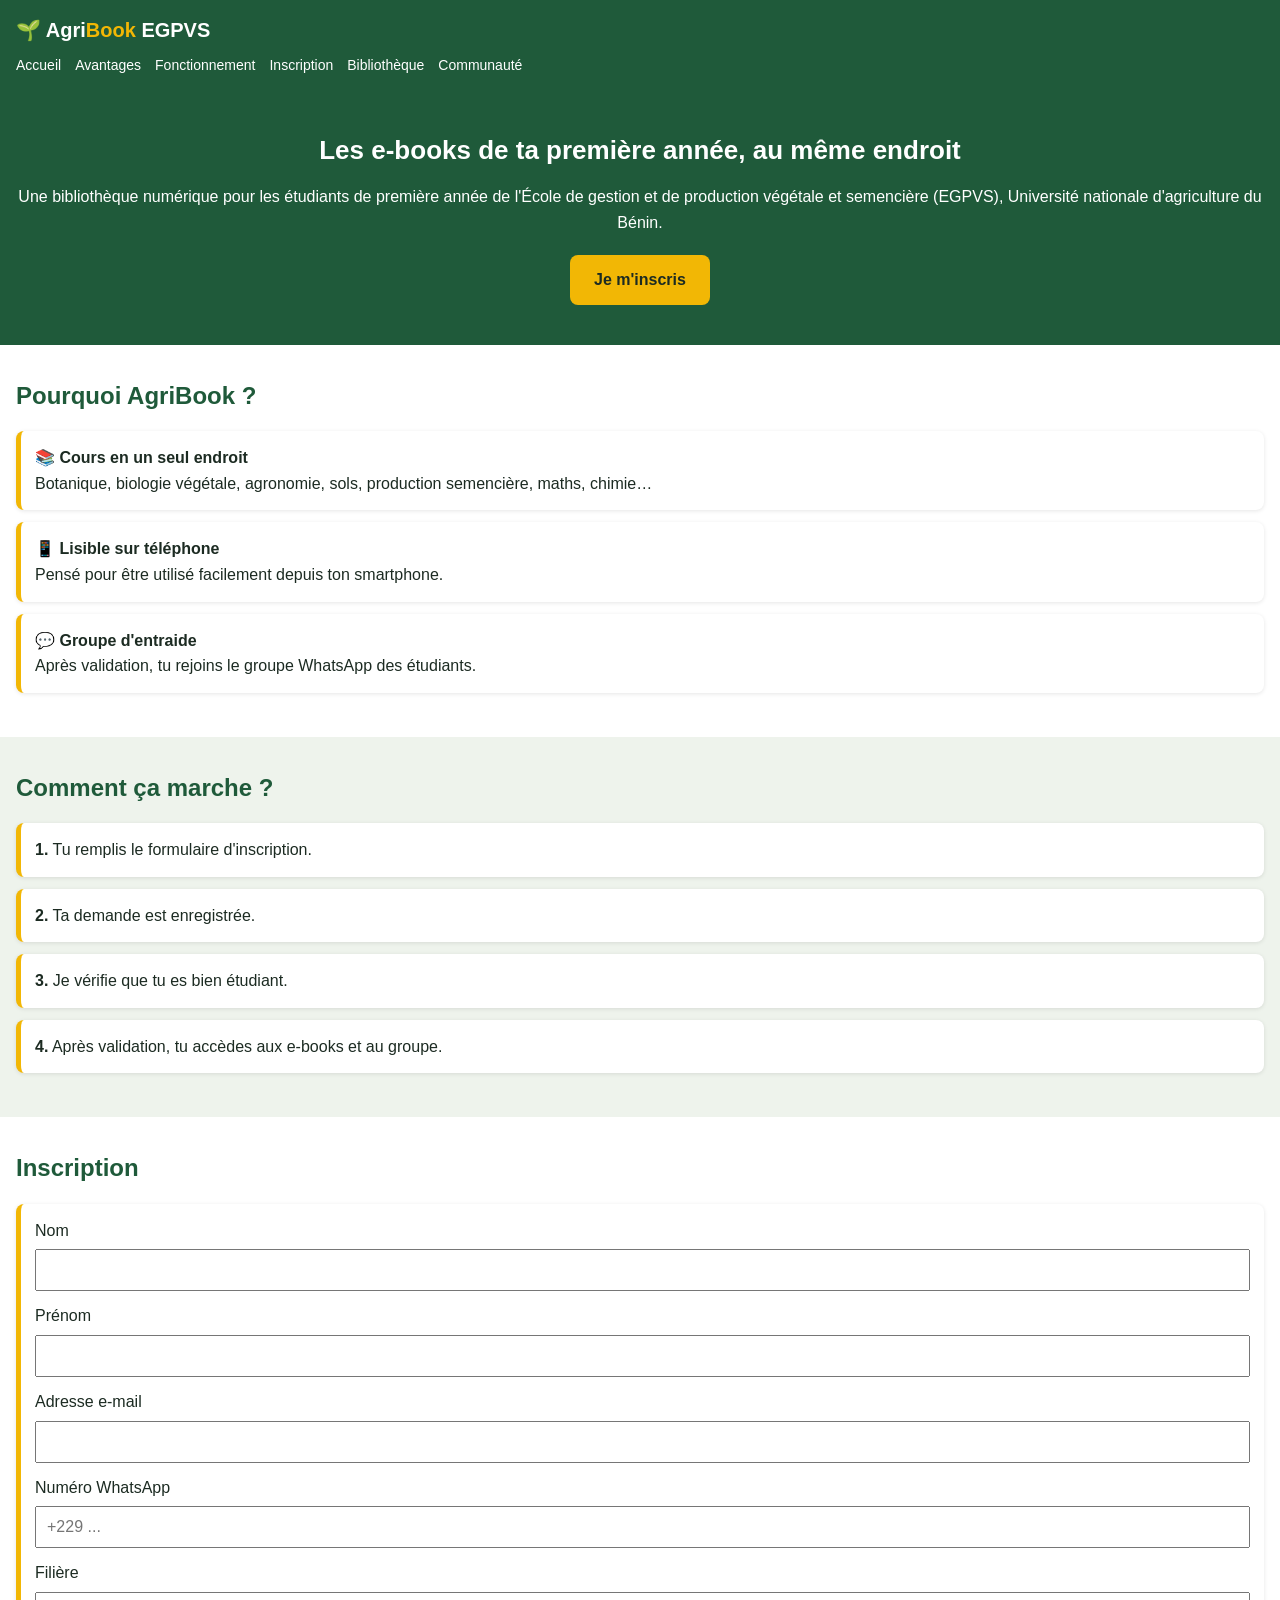
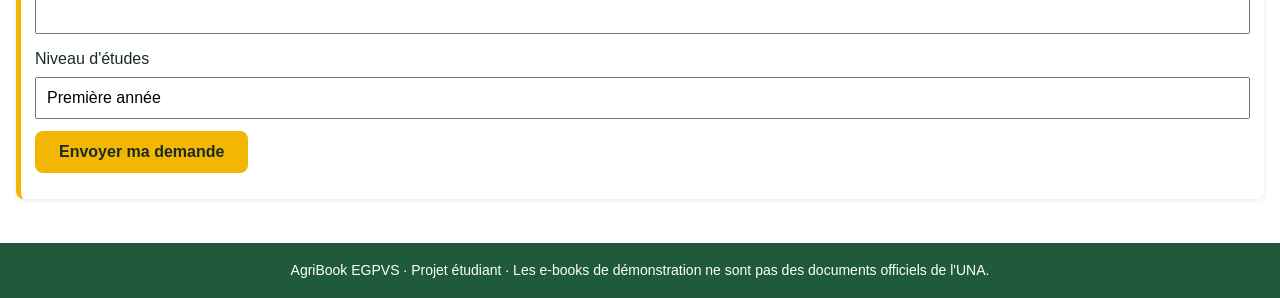
<file: index.html>
<!DOCTYPE html>
<html lang="fr">
<head>
<meta charset="UTF-8">
<meta name="viewport" content="width=device-width, initial-scale=1">
<title>AgriBook EGPVS</title>
<link rel="stylesheet" href="style.css">
<style>
.champ{width:100%;padding:10px;margin:6px 0 12px;font-size:16px}
#message{margin-top:12px;font-weight:bold}
</style>
</head>
<body>

<header>
  <div class="logo">🌱 Agri<span>Book</span> EGPVS</div>
  <nav>
    <a href="#accueil">Accueil</a>
    <a href="#avantages">Avantages</a>
    <a href="#fonctionnement">Fonctionnement</a>
    <a href="#inscription">Inscription</a>
    <a href="bibliotheque.html">Bibliothèque</a>
    <a href="communaute.html">Communauté</a>
  </nav>
</header>

<div class="hero" id="accueil">
  <h1>Les e-books de ta première année, au même endroit</h1>
  <p>Une bibliothèque numérique pour les étudiants de première année de l'École de gestion et de production végétale et semencière (EGPVS), Université nationale d'agriculture du Bénin.</p>
  <a class="btn" href="#inscription">Je m'inscris</a>
</div>

<section id="avantages">
  <h2>Pourquoi AgriBook ?</h2>
  <div class="carte"><b>📚 Cours en un seul endroit</b><br>Botanique, biologie végétale, agronomie, sols, production semencière, maths, chimie…</div>
  <div class="carte"><b>📱 Lisible sur téléphone</b><br>Pensé pour être utilisé facilement depuis ton smartphone.</div>
  <div class="carte"><b>💬 Groupe d'entraide</b><br>Après validation, tu rejoins le groupe WhatsApp des étudiants.</div>
</section>

<section class="clair" id="fonctionnement">
  <h2>Comment ça marche ?</h2>
  <div class="carte"><b>1.</b> Tu remplis le formulaire d'inscription.</div>
  <div class="carte"><b>2.</b> Ta demande est enregistrée.</div>
  <div class="carte"><b>3.</b> Je vérifie que tu es bien étudiant.</div>
  <div class="carte"><b>4.</b> Après validation, tu accèdes aux e-books et au groupe.</div>
</section>

<section id="inscription">
  <h2>Inscription</h2>
  <form id="formulaire">
    <div class="carte">
      <label>Nom<br><input class="champ" type="text" id="nom" maxlength="100" required></label>
      <label>Prénom<br><input class="champ" type="text" id="prenom" maxlength="100" required></label>
      <label>Adresse e-mail<br><input class="champ" type="email" id="email" maxlength="200" required></label>
      <label>Numéro WhatsApp<br><input class="champ" type="tel" id="tel" maxlength="30" placeholder="+229 ..." required></label>
      <label>Filière<br><input class="champ" type="text" id="filiere" maxlength="150" required></label>
      <label>Niveau d'études<br><input class="champ" type="text" id="niveau" maxlength="100" value="Première année" required></label>
      <button class="btn" type="submit" id="envoi">Envoyer ma demande</button>
      <p id="message"></p>
    </div>
  </form>
</section>

<footer>AgriBook EGPVS · Projet étudiant · Les e-books de démonstration ne sont pas des documents officiels de l'UNA.</footer>

<script>
var SUPABASE_URL = "https://akseuarcfbpsqptiluum.supabase.co";
var SUPABASE_KEY = "sb_publishable_T2b-CGqwrIg67wSlm8fmpg_bQgdGb6V";
var NUMERO = "2290148549637";

var form = document.getElementById("formulaire");
var msg = document.getElementById("message");
var bouton = document.getElementById("envoi");

form.addEventListener("submit", async function(e){
  e.preventDefault();
  msg.style.color = "#1c2b22";
  msg.textContent = "Envoi en cours...";
  bouton.disabled = true;

  var donnees = {
    nom: document.getElementById("nom").value.trim(),
    prenom: document.getElementById("prenom").value.trim(),
    email: document.getElementById("email").value.trim(),
    whatsapp: document.getElementById("tel").value.trim(),
    filiere: document.getElementById("filiere").value.trim(),
    niveau: document.getElementById("niveau").value.trim()
  };

  try {
    var rep = await fetch(SUPABASE_URL + "/rest/v1/inscriptions", {
      method: "POST",
      headers: {
        "apikey": SUPABASE_KEY,
        "Content-Type": "application/json",
        "Prefer": "return=minimal"
      },
      body: JSON.stringify(donnees)
    });

    if (rep.ok) {
      form.reset();
      document.getElementById("niveau").value = "Première année";
      msg.style.color = "#1F5A3A";
      msg.innerHTML = "✅ Ta demande est enregistrée. Elle sera vérifiée avant validation.<br><br>" +
        '<a class="btn" target="_blank" href="https://wa.me/' + NUMERO + "?text=" +
        encodeURIComponent("Bonjour, je viens de faire ma demande d'inscription sur AgriBook EGPVS (" + donnees.prenom + " " + donnees.nom + ").") +
        '">Prévenir l\'administrateur sur WhatsApp</a>';
    } else {
      msg.style.color = "#b00020";
      msg.textContent = "❌ La demande n'a pas pu être enregistrée (code " + rep.status + "). Réessaie plus tard.";
    }
  } catch (err) {
    msg.style.color = "#b00020";
    msg.textContent = "❌ Pas de connexion. Vérifie ton Internet et réessaie.";
  }
  bouton.disabled = false;
});
</script>

</body>
</html>
</file>
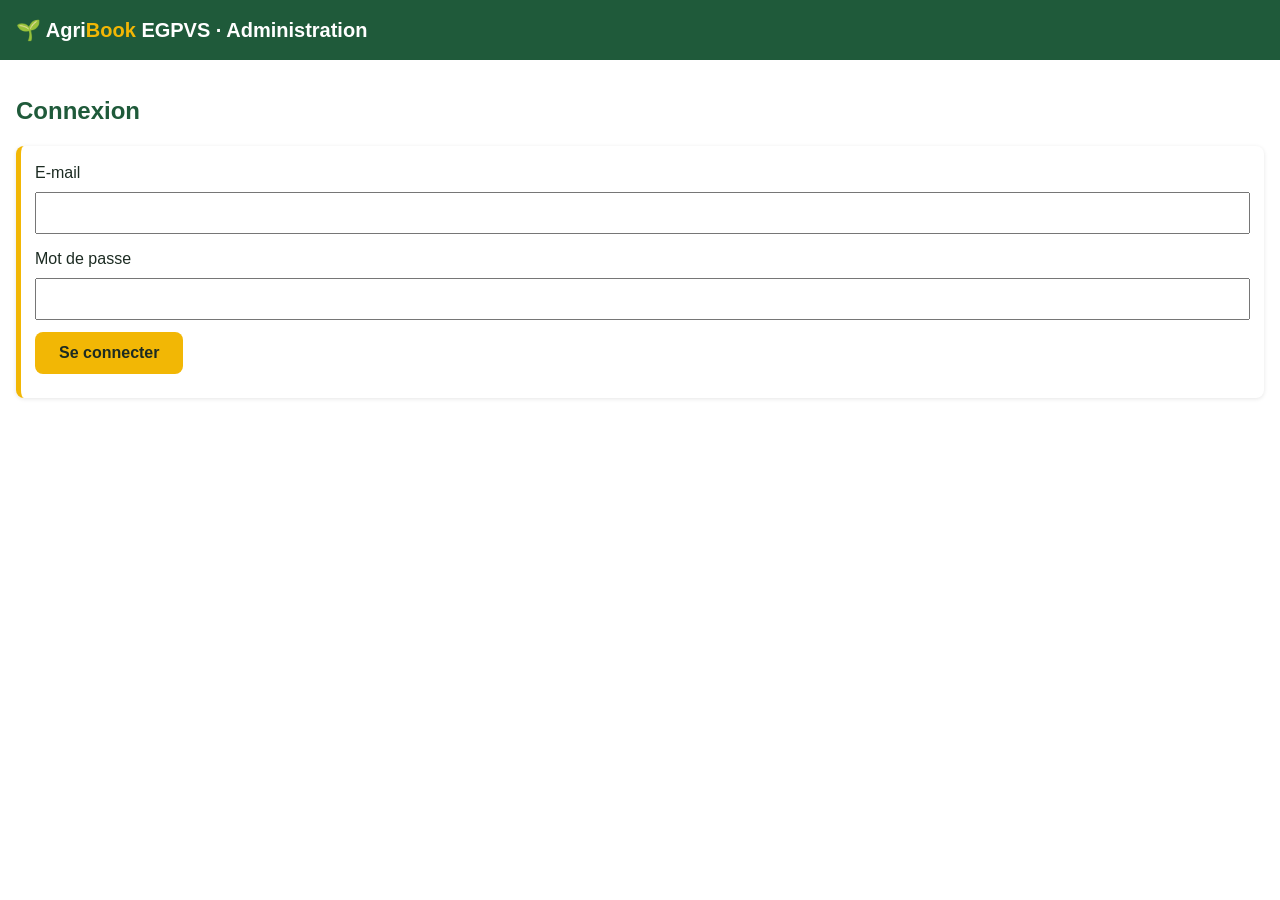
<file: admin.html>
<!DOCTYPE html>
<html lang="fr">
<head>
<meta charset="UTF-8">
<meta name="viewport" content="width=device-width, initial-scale=1">
<meta name="robots" content="noindex">
<title>Administration - AgriBook EGPVS</title>
<link rel="stylesheet" href="style.css">
<style>
.champ{width:100%;padding:10px;margin:6px 0 12px;font-size:16px}
.petit{padding:8px 14px;font-size:14px;margin:4px 4px 0 0;cursor:pointer}
.refus{background:#c0392b;color:#fff}
.st{display:inline-block;padding:2px 8px;border-radius:10px;font-size:12px;font-weight:bold}
.en_attente{background:var(--jaune)}
.approuve{background:#2e8b57;color:#fff}
.refuse{background:#c0392b;color:#fff}
#admin{display:none}
</style>
</head>
<body>

<header>
  <div class="logo">🌱 Agri<span>Book</span> EGPVS · Administration</div>
</header>

<section id="connexion">
  <h2>Connexion</h2>
  <div class="carte">
    <label>E-mail<br><input class="champ" type="email" id="mail"></label>
    <label>Mot de passe<br><input class="champ" type="password" id="mdp"></label>
    <button class="btn" id="btn-connexion">Se connecter</button>
    <p id="erreur" style="margin-top:10px;color:#b00020;font-weight:bold"></p>
  </div>
</section>

<section id="admin">
  <h2>Demandes d'inscription</h2>
  <button class="btn petit" id="btn-actualiser">Actualiser</button>
  <button class="btn petit" id="btn-deco">Se déconnecter</button>
  <p id="info" style="margin:12px 0"></p>
  <div id="liste"></div>
</section>

<script>
var URL_SB = "https://akseuarcfbpsqptiluum.supabase.co";
var CLE = "sb_publishable_T2b-CGqwrIg67wSlm8fmpg_bQgdGb6V";
var jeton = null;

function $(id){ return document.getElementById(id); }

$("btn-connexion").onclick = async function(){
  $("erreur").textContent = "Connexion...";
  try{
    var r = await fetch(URL_SB + "/auth/v1/token?grant_type=password", {
      method:"POST",
      headers:{"apikey":CLE,"Content-Type":"application/json"},
      body: JSON.stringify({email:$("mail").value.trim(), password:$("mdp").value})
    });
    var d = await r.json();
    if(!r.ok || !d.access_token){ $("erreur").textContent = "E-mail ou mot de passe incorrect."; return; }
    jeton = d.access_token;
    $("mdp").value = "";
    $("erreur").textContent = "";
    $("connexion").style.display = "none";
    $("admin").style.display = "block";
    charger();
  }catch(e){ $("erreur").textContent = "Pas de connexion Internet."; }
};

$("btn-deco").onclick = function(){
  jeton = null;
  $("liste").innerHTML = "";
  $("admin").style.display = "none";
  $("connexion").style.display = "block";
};
$("btn-actualiser").onclick = function(){ charger(); };

function entetes(){
  return {"apikey":CLE, "Authorization":"Bearer " + jeton, "Content-Type":"application/json"};
}

async function charger(){
  $("info").textContent = "Chargement...";
  try{
    var r = await fetch(URL_SB + "/rest/v1/inscriptions?select=*&order=created_at.desc", {headers:entetes()});
    if(r.status === 401){ $("info").textContent = "Session expirée. Reconnecte-toi."; return; }
    if(!r.ok){ $("info").textContent = "Erreur de lecture (code " + r.status + ")."; return; }
    var lignes = await r.json();
    $("info").textContent = lignes.length + " demande(s).";
    afficher(lignes);
  }catch(e){ $("info").textContent = "Pas de connexion Internet."; }
}

function lienWhatsApp(num, prenom){
  var ch = num.replace(/\D/g, "");
  if(ch.length === 10 && ch.indexOf("01") === 0){ ch = "229" + ch; }
  return "https://wa.me/" + ch + "?text=" + encodeURIComponent("Bonjour " + prenom + ", c'est l'administrateur d'AgriBook EGPVS.");
}

function afficher(lignes){
  var zone = $("liste");
  zone.innerHTML = "";
  lignes.forEach(function(l){
    var c = document.createElement("div");
    c.className = "carte";

    var t = document.createElement("b");
    t.textContent = l.prenom + " " + l.nom;
    c.appendChild(t);

    c.appendChild(document.createTextNode(" "));
    var s = document.createElement("span");
    s.className = "st " + l.statut;
    s.textContent = l.statut.replace("_"," ");
    c.appendChild(s);

    var det = document.createElement("div");
    det.style.margin = "6px 0";
    det.style.fontSize = "14px";
    det.textContent = l.email + " · " + l.whatsapp + " · " + l.filiere + " · " + l.niveau + " · " + new Date(l.created_at).toLocaleString("fr-FR");
    c.appendChild(det);

    var b1 = document.createElement("button");
    b1.className = "btn petit"; b1.textContent = "Approuver";
    b1.onclick = function(){ changer(l.id, "approuve"); };
    var b2 = document.createElement("button");
    b2.className = "btn petit refus"; b2.textContent = "Refuser";
    b2.onclick = function(){ changer(l.id, "refuse"); };
    var w = document.createElement("a");
    w.className = "btn petit"; w.textContent = "WhatsApp";
    w.target = "_blank"; w.href = lienWhatsApp(l.whatsapp, l.prenom);

    c.appendChild(b1); c.appendChild(b2); c.appendChild(w);
    zone.appendChild(c);
  });
}

async function changer(id, statut){
  $("info").textContent = "Mise à jour...";
  try{
    var h = entetes(); h["Prefer"] = "return=representation";
    var r = await fetch(URL_SB + "/rest/v1/inscriptions?id=eq." + encodeURIComponent(id), {
      method:"PATCH", headers:h, body: JSON.stringify({statut:statut})
    });
    var d = r.ok ? await r.json() : [];
    if(r.ok && d.length === 1){ charger(); }
    else { $("info").textContent = "Échec : la modification n'a pas été enregistrée (code " + r.status + ")."; }
  }catch(e){ $("info").textContent = "Pas de connexion Internet."; }
}
</script>

</body>
  </html>
</file>
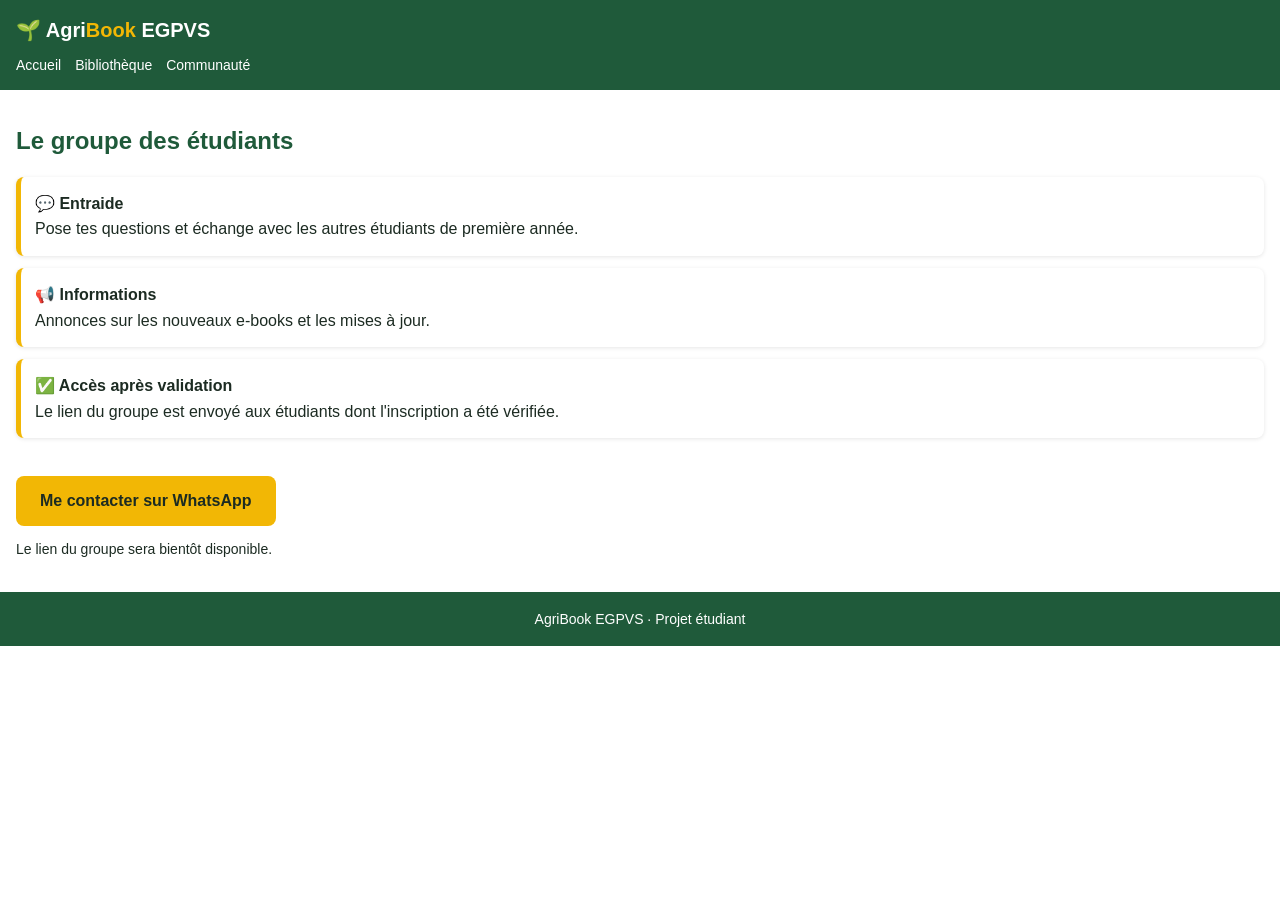
<file: communaute.html>
<!DOCTYPE html>
<html lang="fr">
<head>
<meta charset="UTF-8">
<meta name="viewport" content="width=device-width, initial-scale=1">
<title>Communauté - AgriBook EGPVS</title>
<link rel="stylesheet" href="style.css">
</head>
<body>

<header>
  <div class="logo">🌱 Agri<span>Book</span> EGPVS</div>
  <nav>
    <a href="index.html">Accueil</a>
    <a href="bibliotheque.html">Bibliothèque</a>
    <a href="communaute.html">Communauté</a>
  </nav>
</header>

<section>
  <h2>Le groupe des étudiants</h2>
  <div class="carte"><b>💬 Entraide</b><br>Pose tes questions et échange avec les autres étudiants de première année.</div>
  <div class="carte"><b>📢 Informations</b><br>Annonces sur les nouveaux e-books et les mises à jour.</div>
  <div class="carte"><b>✅ Accès après validation</b><br>Le lien du groupe est envoyé aux étudiants dont l'inscription a été vérifiée.</div>
  <br>
  <a id="btn-groupe" class="btn" href="#">Rejoindre le groupe</a>
  <p id="note" style="margin-top:12px;font-size:14px"></p>
</section>

<footer>AgriBook EGPVS · Projet étudiant</footer>

<script>
// Quand tu auras le lien du groupe, colle-le entre les guillemets :
var LIEN_GROUPE = "";
var NUMERO = "2290148549637";

var b = document.getElementById("btn-groupe");
var n = document.getElementById("note");
if (LIEN_GROUPE) {
  b.href = LIEN_GROUPE;
  b.target = "_blank";
} else {
  b.textContent = "Me contacter sur WhatsApp";
  b.href = "https://wa.me/" + NUMERO + "?text=" + encodeURIComponent("Bonjour, je souhaite rejoindre le groupe AgriBook EGPVS.");
  b.target = "_blank";
  n.textContent = "Le lien du groupe sera bientôt disponible.";
}
</script>

</body>
</html>
</file>
<file: style.css>
:root{
  --vert:#1F5A3A;
  --jaune:#F2B705;
  --blanc:#FFFFFF;
  --clair:#EEF3EC;
}
*{box-sizing:border-box;margin:0;padding:0}
body{font-family:Arial,sans-serif;color:#1c2b22;background:var(--blanc);line-height:1.6}
header{background:var(--vert);color:var(--blanc);padding:14px 16px;position:sticky;top:0}
.logo{font-size:20px;font-weight:bold}
.logo span{color:var(--jaune)}
nav{display:flex;gap:14px;margin-top:8px;flex-wrap:wrap}
nav a{color:var(--blanc);text-decoration:none;font-size:14px}
.hero{background:var(--vert);color:var(--blanc);padding:40px 16px;text-align:center}
.hero h1{font-size:26px;margin-bottom:12px}
.hero p{margin-bottom:20px}
.btn{display:inline-block;background:var(--jaune);color:#1c2b22;padding:12px 24px;border-radius:8px;font-weight:bold;text-decoration:none;border:0;font-size:16px}
section{padding:32px 16px}
section.clair{background:var(--clair)}
h2{color:var(--vert);margin-bottom:16px}
.carte{background:var(--blanc);border-left:5px solid var(--jaune);padding:14px;border-radius:8px;margin-bottom:12px;box-shadow:0 1px 4px rgba(0,0,0,.1)}
footer{background:var(--vert);color:var(--blanc);text-align:center;padding:16px;font-size:14px}
</file>
